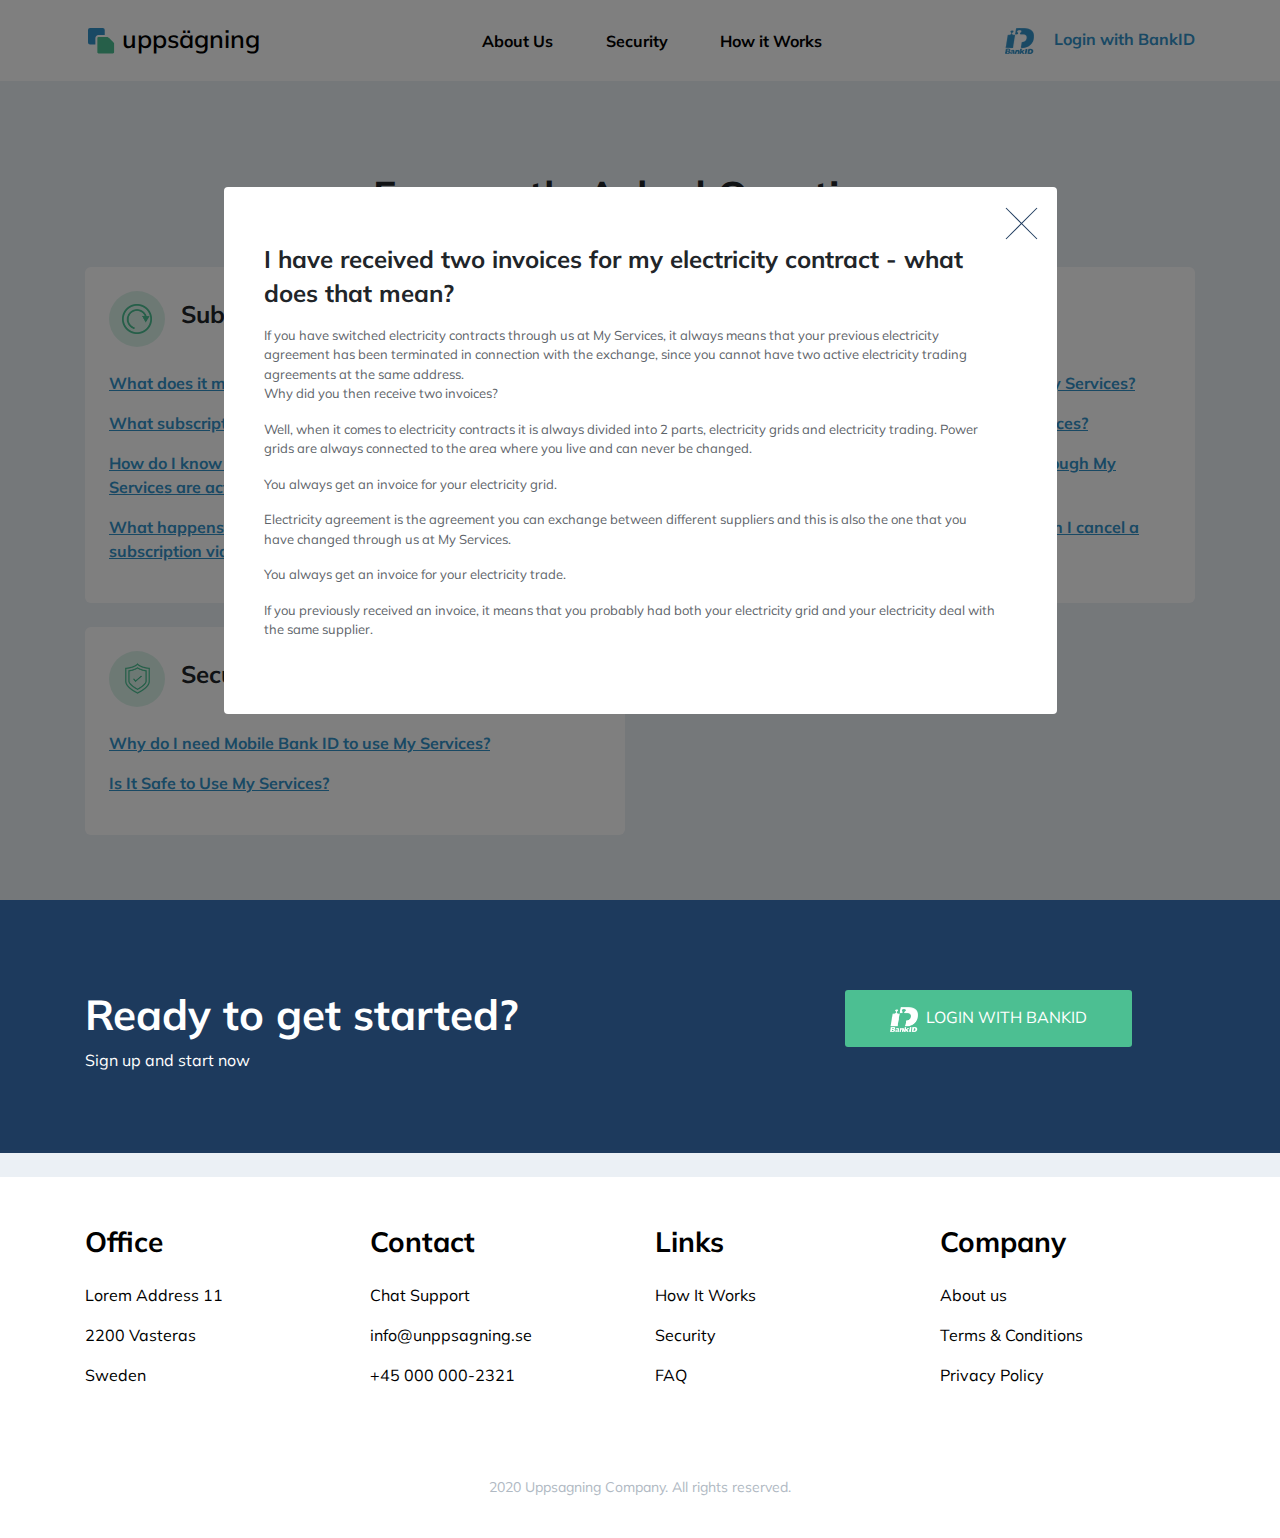
<file: Адаптивна верстка сторінки FAQ/index.html>
<!DOCTYPE html>
<html lang="en">
<head>
    <meta charset="UTF-8">
    <meta name="viewport" content="width=device-width, initial-scale=1.0">
    <meta http-equiv="X-UA-Compatible" content="ie=edge">

    <link rel="stylesheet" href="https://stackpath.bootstrapcdn.com/font-awesome/4.7.0/css/font-awesome.min.css">
    <link href="https://fonts.googleapis.com/css?family=Muli:400,600,700&display=swap" rel="stylesheet">
    <link rel="stylesheet" href="https://stackpath.bootstrapcdn.com/bootstrap/4.4.1/css/bootstrap.min.css">
    <link rel="stylesheet" href="style.css">

    <title>Test site</title>
</head>
<body>
    <div class="layer">
        
        <div class="modal-window">
            <div class="close-modal">
                <svg 
                    xmlns="http://www.w3.org/2000/svg"
                    xmlns:xlink="http://www.w3.org/1999/xlink"
                    width="33px" height="33px">
                    <path fill-rule="evenodd"  fill="rgb(29, 58, 93)"
                    d="M0.646,1.354 L1.354,0.647 L32.354,31.647 L31.646,32.354 L0.646,1.354 Z"/>
                    <path fill-rule="evenodd"  fill="rgb(29, 58, 93)"
                    d="M1.354,32.354 L0.646,31.647 L31.646,0.647 L32.354,1.354 L1.354,32.354 Z"/>
                </svg>
            </div>

            <h3 class="modal-title mb-3">I have received two invoices for my electricity contract - what does that mean?</h3>

            <div class="modal-info">
                <p>If you have switched electricity contracts through us at My Services, it always means that your previous electricity agreement has been terminated in connection with the exchange, since you cannot have two active electricity trading agreements at the same address.<br>
                Why did you then receive two invoices?</p>
                <p>Well, when it comes to electricity contracts it is always divided into 2 parts, electricity grids and electricity trading.
                    Power grids are always connected to the area where you live and can never be changed.</p>
                <p>You always get an invoice for your electricity grid.</p>
                <p>Electricity agreement is the agreement you can exchange between different suppliers and this is also the one that you have changed through us at My Services.</p>
                <p>You always get an invoice for your electricity trade.<p>
                <p>If you previously received an invoice, it means that you probably had both your electricity grid and your electricity deal with the same supplier.</p>
            </div>
        </div>
    </div>
    <div class="mobile-menu">
        <div class="close">
            <i class="fa fa-times"></i>
        </div>

        <ul class="top-mobile-menu">
            <li><a href="">About Us</a></li>
            <li><a href="">Security</a></li>
            <li><a href="">How it Works</a></li> 
         </ul>

         <button class="login">
            <svg class="mr-1" xmlns="http://www.w3.org/2000/svg" xmlns:xlink="http://www.w3.org/1999/xlink" width="28" height="25" viewBox="0 0 28 25">
                <image id="Layer_9_copy_3" data-name="Layer 9 copy 3" width="28" height="25" xlink:href="[data-uri]"/>
            </svg>                          
            Login with BankId
        </button>
    </div>

    <header>
        <div class="container-fluid">
            <div class="row top-nav">
                <div class="menu-button">
                    <i class="fa fa-bars"></i>
                </div>
                <div class="main-logo">
                    <svg xmlns="http://www.w3.org/2000/svg" width="175" height="31.5" viewBox="0 0 350 63">
                        <defs>
                          <style>
                            .cls-1 {
                              font-size: 50px;
                              font-family: Muli;
                              font-weight: 600;
                            }
                      
                            .cls-2 {
                              fill: #3392c9;
                            }
                      
                            .cls-2, .cls-3 {
                              stroke: #fff;
                              stroke-linejoin: round;
                              stroke-width: 4px;
                            }
                      
                            .cls-3 {
                              fill: #4cbf92;
                              fill-rule: evenodd;
                            }
                          </style>
                        </defs>
                        <text id="uppsägning" class="cls-1" x="74.671" y="45.848">uppsägning</text>
                        <rect id="Rounded_Rectangle_4_copy" data-name="Rounded Rectangle 4 copy" class="cls-2" x="4" y="4" width="37.469" height="36.75" rx="6" ry="6"/>
                        <path id="Rounded_Rectangle_4" data-name="Rounded Rectangle 4" class="cls-3" d="M160.057,65.013H178.07c2.388,0,15.132,12.023,15.132,14.411V97.438a4.323,4.323,0,0,1-4.324,4.322H160.057a4.322,4.322,0,0,1-4.323-4.322v-28.1A4.322,4.322,0,0,1,160.057,65.013Z" transform="translate(-133 -43)"/>
                      </svg>                      
                </div>

                <ul class="top-menu">
                   <li><a href="">About Us</a></li>
                   <li><a href="">Security</a></li>
                   <li><a href="">How it Works</a></li> 
                </ul>

                <a class="login-top" href="">
                    <svg class="mr-3" xmlns="http://www.w3.org/2000/svg" xmlns:xlink="http://www.w3.org/1999/xlink" width="29.059" height="26" viewBox="0 0 57 51">
                        <image id="Layer_9_copy" data-name="Layer 9 copy" width="57" height="51" xlink:href="[data-uri]"/>
                    </svg>              
                    Login with BankID            
                </a>
            </div>
        </div>
    </header>

    <div class="container">
        <section class="main-screen">
            <div class="row">
                <div class="col">
                    <h1 class="faq-title mb-5 mt-5">Frequently Asked Questions</h1>
                </div>
            </div>
    
            <div class="row">
                <div class="col-md-6">
                    <div class="block-info p-4 mb-4">
                        <div class="block-title mb-4">
                            <span class="block-logo mr-3">
                                <svg xmlns="http://www.w3.org/2000/svg" xmlns:xlink="http://www.w3.org/1999/xlink" width="30" height="30" viewBox="0 0 30 30">
                                    <image id="_456185-200" data-name="456185-200" width="30" height="30" xlink:href="[data-uri]"/>
                                </svg>
                            </span>
                            <h2 class="block-title">Subscriptions</h2>
                        </div>
    
                    <a href="" class="info-link mb-3">What does it mean to cancel a subscription via My Services?</a>
                    <a href="" class="info-link mb-3">What subscriptions can I cancel through My Services?</a>
                    <a href="" class="info-link mb-3">How do I know that the subscriptions I cancel through My Services are actually terminated?</a>
                    <a href="" class="info-link mb-3"> What happens if I have a binding period left when I cancel a subscription via My Services?</a>
                </div>
            </div>
    
                <div class="col-md-6">
                    <div class="block-info p-4 mb-4">
                        <div class="block-title mb-4">
                            <span class="block-logo mr-3">
                                <svg xmlns="http://www.w3.org/2000/svg" xmlns:xlink="http://www.w3.org/1999/xlink" width="22" height="28" viewBox="0 0 22 28">
                                    <image id="_101939-200" data-name="101939-200" width="22" height="28" xlink:href="[data-uri]"/>
                                  </svg>                                                    
                            </span>
                            <h2 class="block-title">Ordering</h2>
                        </div>
    
                        <a href="" class="info-link mb-3">What does it mean to cancel a subscription via My Services?</a>
                        <a href="" class="info-link mb-3"> What subscriptions can I cancel through My Services?</a>
                        <a href="" class="info-link mb-3">How do I know that the subscriptions I cancel through My Services are actually terminated?</a>
                        <a href="" class="info-link mb-3">What happens if I have a binding period left when I cancel a subscription via My Services?</a>
                    </div>
                </div>
    
                <div class="col-md-6">
                    <div class="block-info p-4 mb-4">
                        <div class="block-title mb-4">
                        <span class="block-logo mr-3">
                            <svg xmlns="http://www.w3.org/2000/svg" xmlns:xlink="http://www.w3.org/1999/xlink" width="25" height="31" viewBox="0 0 25 31">
                                <image id="_2562460-200" data-name="2562460-200" width="25" height="31" xlink:href="[data-uri]"/>
                              </svg>                                                 
                        </span>
                        <h2 class="block-title">Security</h2>
                    </div>
    
                    <a href="" class="info-link mb-3">Why do I need Mobile Bank ID to use My Services?</a>
                    <a href="" class="info-link mb-3">Is It Safe to Use My Services?</a>
                </div>
                </div>
            </div>
        </section>
    </div>

    <div class="container-fluid ready mb-4">
        <div class="container">
            <div class="row">
                <div class="col-md-6 col-lg-8 ready-block">
                    <h2>Ready to get started?</h2>
                    <p>Sign up and start now</p>
                </div>
                <div class="col-md-6 col-lg-4 ready-block">
                    <button class="login">
                        <svg class="mr-1" xmlns="http://www.w3.org/2000/svg" xmlns:xlink="http://www.w3.org/1999/xlink" width="28" height="25" viewBox="0 0 28 25">
                            <image id="Layer_9_copy_3" data-name="Layer 9 copy 3" width="28" height="25" xlink:href="[data-uri]"/>
                        </svg>                          
                        Login with BankId
                    </button>
                </div>
            </div>
        </div>
    </div>

    <div class="container-fluid footer">
        <div class="container">
            <footer class="pt-5">
                <div class="row">
                    <div class="col-sm-6 col-md-3 mb-4 footer-block">
                        <h3 class="mb-4">Office</h3>

                        <div class="footer-block-info">
                            <p>Lorem Address 11</p>
                            <p>2200 Vasteras</p>
                            <p>Sweden</p>
                        </div>
                    </div>

                    <div class="col-sm-6 col-md-3 mb-4 footer-block">
                        <h3 class="mb-4">Contact</h3>

                        <div class="footer-block-info">
                            <p>Chat Support</p>
                            <p>info@unppsagning.se</p>
                            <p>+45 000 000-2321</p>
                        </div>
                    </div>

                    <div class="col-sm-6 col-md-3 mb-4 footer-block">
                        <h3 class="mb-4">Links</h3>

                        <div class="footer-block-info">
                            <p>How It Works</p>
                            <p>Security</p>
                            <p>FAQ</p>
                        </div>
                    </div>

                    <div class="col-sm-6 col-md-3 mb-4 footer-block">
                        <h3 class="mb-4">Company</h3>

                        <div class="footer-block-info">
                            <p>About us</p>
                            <p>Terms & Conditions</p>
                            <p>Privacy Policy</p>
                        </div>
                    </div>
                </div>

                <div class="row">
                    <div class="col super-down">2020 Uppsagning Company. All rights reserved.</div>
                </div>
            </footer>
        </div>
        
    </div>


    <script src="https://code.jquery.com/jquery-3.4.1.min.js"></script>
    <script src="main.js"></script>
</body>
</html>
</file>
<file: Адаптивна верстка сторінки FAQ/style.css>
body
{
    background-color: #ebf0f5;
    font-family: 'Muli', sans-serif;
    font-weight: 700;
    overflow: hidden;
}
/* .container
{
    max-width: 2345px;
} */
header
{
    background-color: #fff;
    height: 9vh;
    display: flex;
    align-items: center;
}
.top-nav
{
    display: flex;
    justify-content: space-between;
    align-items: center;
    margin: 0;
    padding-right: 70px;
    padding-left: 70px;
}
.top-menu
{
    display: flex;
    justify-content: space-between;
    align-items: center;
    width: 380px;
    margin-bottom: 0;
}
.top-menu li
{
    list-style: none;
}
.top-menu li a
{
    color: black;
    font-size: 16px;
}
.login-top
{
    font-size: 16px;
    color: rgb(51, 146, 201);
    font-weight: 700;      
}
.faq-title
{
    text-align: center;
    font-weight: 700;
    
}
span.block-logo
{
    border-radius: 50%;
    background-color: rgba(76, 191, 146, 0.2);
    width: 56px;
    height: 56px;
    display: flex;
    justify-content: center;
    align-items: center;
}
.block-title
{
    display: flex;
    align-items: center;
    font-size: 24px;
    font-weight: 700;
}
.block-info
{
    border-radius: 6px;
    background-color: rgb(255, 255, 255);
    display: flex;
    flex-direction: column;
}
a.info-link
{
    text-decoration: underline;
    color: rgb(51, 146, 201);
    font-weight: 700;
}
.main-screen
{
    min-height: 91vh;
    display: flex;
    flex-direction: column;
    align-items: center;
    justify-content: center;
}
.ready
{
    padding-top: 90px;
    padding-bottom: 65px;
    background-color: #1d3a5d;
    color: #fff;
}
.ready h2
{
    font-size: 42px;
    font-weight: 700;
}
.ready p
{
    font-weight: 400;
    font-size: 16px;
}
.login
{
    border-radius: 3px;
    background-color: rgb(76, 191, 146);
    padding: 15px 45px;
    text-transform: uppercase;   
    border: none;
    color: white;
    transition: 0.4s all ease;  
}
.login:hover{
    transform: scale(1.05);
}
.footer
{
    background-color: #fff;
    color: black;
}
.footer-block h3{
    font-weight: 700;
}
.footer-block-info
{
    font-weight: 400;
}
.super-down
{
    margin-top: 50px;
    margin-bottom: 40px;
    text-align: center;
    font-weight: 400;
    font-size: 14px;
    color: rgb(176, 185, 195);
}
.menu-button
{
    display: none;
}
.mobile-menu
{
    display: none;
}
.layer
{
    position: fixed;
    top: 0;
    left: 0;
    width: 100%;
    height: 100%;
    display: flex;
    justify-content: center;
    align-items: center;
    background-color: rgba(0, 0, 0, 0.5);
    z-index: 120;
}
.modal-window
{
    background-color: rgb(255, 255, 255);
    position: relative;
    width: 833px;
    border-radius: 4px;
    padding: 55px 60px 58px 40px;
}
.modal-title
{
    font-size: 24px;
    font-weight: 700;
    line-height: 34px;
    
}
.close-modal
{
    position: absolute;
    right: 20px;
    top: 20px;
    transform: translate(-100%,0);
    width: 16px;
    height: 16px;
    cursor: pointer;
}
.modal-info
{
    color: #5d6369;
    font-size: 13px;
    font-weight: 400;
}

@media screen and (max-width: 992px)
{
    .top-menu, .login-top
    {
        display: none;
    }
    .top-nav
    {
        justify-content: center;
        position: relative;
    }
    .ready
    {
        margin-top: 45px;
        padding-top: 57px;
        padding-bottom: 47px;
    }
    .ready-block
    {
        display: flex;
        flex-direction: column;
        align-items: center;
    }
    .menu-button
    {
        position: absolute;
        display: block;
        left: 50px;
        font-size: 30px;
        cursor: pointer;
    }
    .mobile-menu
    {
        padding-top: 20%;
        padding-bottom: 20%;
        position: absolute;
        width: 60%;
        height: 100vh;
        flex-direction: column;
        justify-content: space-around;
        align-items: center;
        background-color: #fff;
        box-shadow: 0 0 10px rgba(0,0,0,0.5);
        z-index: 100;
    }
    .top-mobile-menu
    {
        display: flex;
        flex-direction: column;
        justify-content: space-between;
        align-items: center;
        height: 30%;
        list-style: none;
    }
    .top-mobile-menu a
    {
        text-transform: uppercase;
        font-size: 28px;
    }
    .close
    {
        position: absolute;
        right: 20px;
        top: 20px;
        font-size: 48px;

    }
}
@media screen and (max-width: 900px)
{
    .modal-window
    {
        max-width: 100%;
        margin-right: 15px;
        margin-left: 15px;
        box-sizing: border-box;
    }
}
@media screen and (max-width: 768px)
{
    .footer-block
    {
        text-align: center;
    }
    .super-down
    {
        margin-top: 10px;
    }
}
@media screen and (max-width: 576px)
{
    .mobile-menu
    {
        width: 100%;
    }
}
@media screen and (max-width: 480px)
{
    .main-logo
    {
        transform: scale(0.8);
    }
    .layer
    {
        align-items: flex-start;
    }
    .modal-window
    {
        margin-top: 80px;
    }
    .menu-button
    {
        left: 30px;
    }
}
@media screen and (max-width: 433px)
{
   
    .layer
    {
        overflow: scroll;
    }
    .modal-window
    {
        padding-bottom: 30px;
        margin-bottom: 30px;
    }
}
</file>
